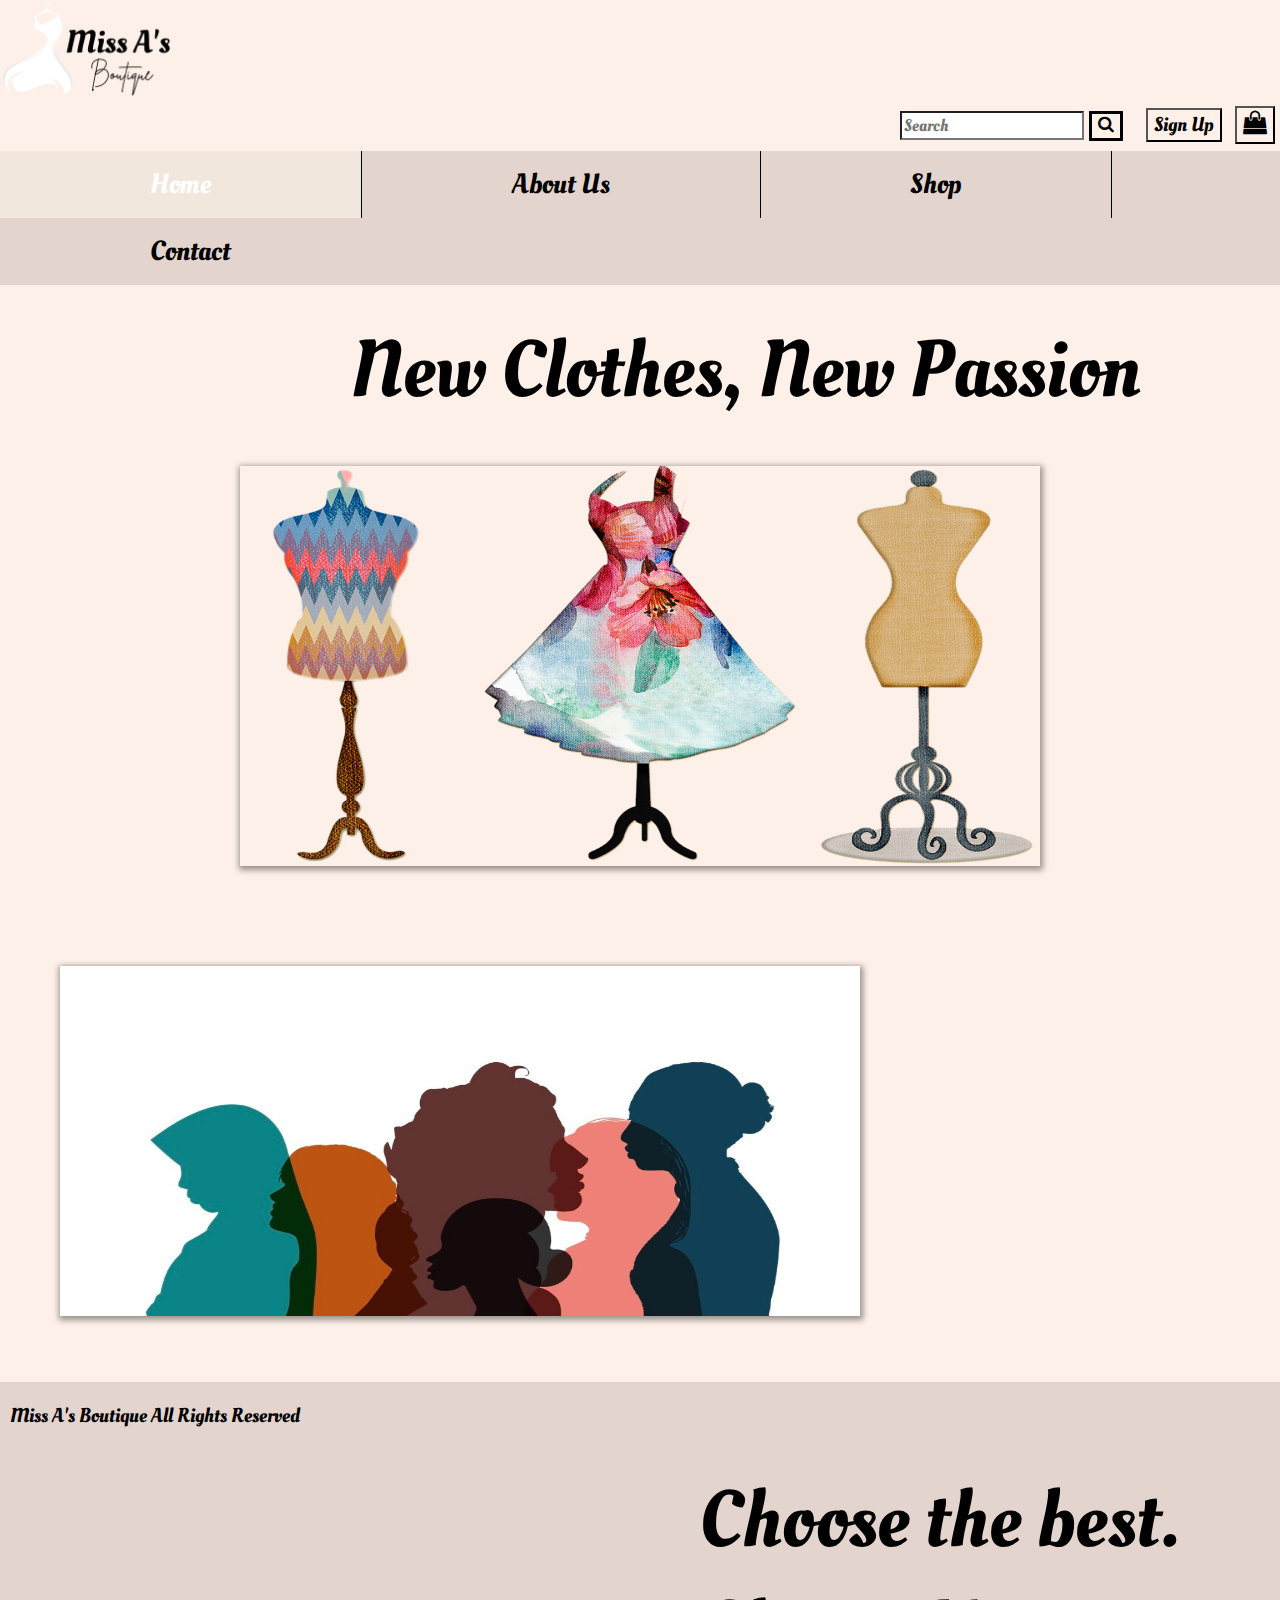
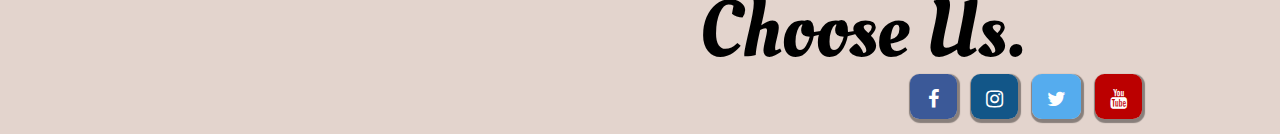
<file: index.html>
<!DOCTYPE html>
<html lang="en">
	<head>
		<meta name="viewport" content="width=device-width, initial-scale=1.0"/>
		<title>Home</title>
		<link rel="stylesheet" href="style.css">
		<link href="https://fonts.googleapis.com/css2?family=Oleo+Script:wght@700&display=swap" rel="stylesheet">
		<link rel="stylesheet" href="https://cdnjs.cloudflare.com/ajax/libs/font-awesome/4.7.0/css/font-awesome.min.css">
	</header>
	
	<body>
	
	<style> 
	.contents {
		padding-bottom: 500px;
	}
	</style>
		<div class="header">
		
			<img src="images\logo.png" alt ="logo" 
			style="height: 100px; ">
			
		<div class="search-container">
			<input type="text" placeholder="Search" name="search">
			<button type="submit"><i class="fa fa-search"></i></button>
		</div>
		
	<script>
	// Get the modal/form
	var modal = document.getElementById('id01');

	// When the user clicks anywhere outside of the modal, close it
	window.onclick = function(event) {
		if (event.target == modal) {
			modal.style.display = "none";
		}
	}
	</script>	
	
		<div class="SignUp-button">
			<button onclick="document.getElementById('id01').style.display='block'">Sign Up</button>
			<div id="id01" class="modal">
				<span onclick="document.getElementById('id01').style.display='none'" class="close" title="Close Modal">&times;</span>
				<form class="modal-content" action="/action_page.php">
					<div class="container">
					<img src="images\logo.png" alt ="logo" 
						style="height: 70px; margin-left: 150px; ">
						<h1>Sign Up</h1>
						<p>Please fill in this form to create an account.</p>
						<hr>
						<label for="email"><b>Username/Email</b></label>
						<input type="text" placeholder="Enter Email or Username" name="email" required>

						<label for="psw"><b>Password</b></label>
						<input type="password" placeholder="Enter Password" name="psw" required>

						<label for="psw-repeat"><b>Repeat Password</b></label>
						<input type="password" placeholder="Repeat Password" name="psw-repeat" required>
      
						<label>
							<input type="checkbox" checked="checked" name="remember" style="margin-bottom:15px"> Remember me
						</label>

						<p>By creating an account you agree to Miss A's Boutique Shop's <a href="#" style="color:dodgerblue">Privacy Policy</a> and <a href="#" style="color:dodgerblue">Terms & Privacy</a>.</p>

						<div class="clearfix">
							<button type="button" onclick="document.getElementById('id01').style.display='none'" class="cancelbtn">Cancel</button>
							<button type="submit" class="signupbtn">Sign Up</button>
						</div>
					</div>
				</form>
			</div>
		</div>
		
		<div class="bag-button">
		<button style="font-size:24px"><i class="fa fa-shopping-bag"></i></button>
		</div>
			
		</div>
		
		<div class="nav">
			<ul>
				<li><a class="active" href="index.html">Home</a></li>
				<li><a href="aboutuspage.html">About Us</a></li>
				<li><a href="shop.html">Shop</a></li>
				<li><a href="contact.html">Contact</a></li>
			</ul>
		</div>
		
		<div class="contents">
			
			<p> <span class="home1"> New Clothes, New Passion </span> </p>
			<img id="dress" src="images\dress.png" alt="dress">
			
			<img id="women" src="images\women.jpg" alt="women">
			<p> <span class="home2"> Choose the best. <br>Choose Us. </span> </p>
		</div>
		
		<div class="footer">
		
			<p> Miss A's Boutique All Rights Reserved</p>
			
			<a href="https://www.facebook.com/" class="fa fa-facebook"></a> 
			<a href="https://www.instagram.com/" class="fa fa-instagram"></a>
			<a href="https://twitter.com/?lang=en" class="fa fa-twitter"></a>
			<a href="https://www.youtube.com/" class="fa fa-youtube"></a>
		</div>

	</body>
</html>
</file>
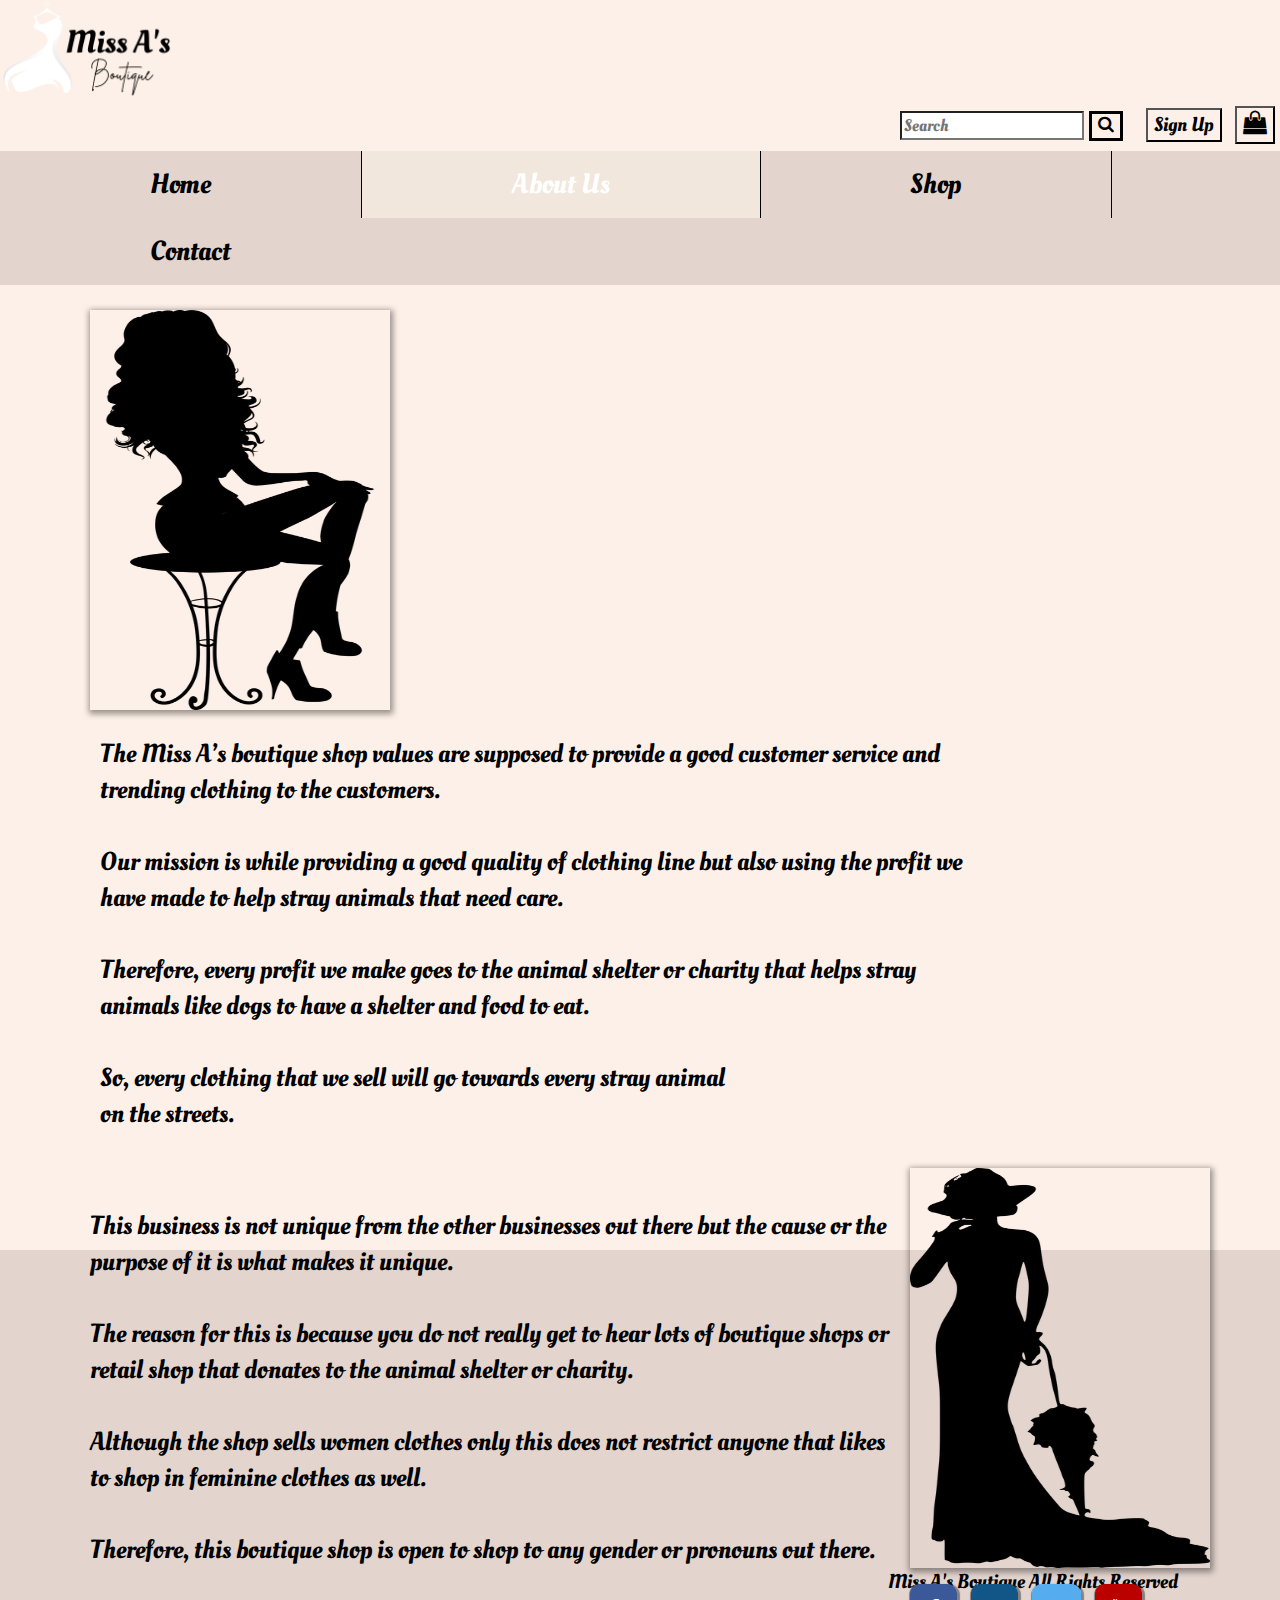
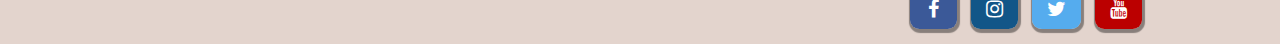
<file: aboutuspage.html>
<!DOCTYPE html>
<html lang="en">
	<head>
		<meta name="viewport" content="width=device-width, initial-scale=1.0"/>
		<title>About Us</title>
		<link rel="stylesheet" href="style.css">
		<link href="https://fonts.googleapis.com/css2?family=Oleo+Script:wght@700&display=swap" rel="stylesheet">
		<link rel="stylesheet" href="https://cdnjs.cloudflare.com/ajax/libs/font-awesome/4.7.0/css/font-awesome.min.css">
	</header>
	
	<body>
	
	<style>
	.contents {
	padding-bottom: 950px;
	}
	</style>
	
		<div class="header">
		
			<img src="images\logo.png" alt ="logo" 
			style="height: 100px; ">
			
		<div class="search-container">
			<input type="text" placeholder="Search" name="search">
			<button type="submit"><i class="fa fa-search"></i></button>
		</div>
		
		<script>
	// Get the modal/form
	var modal = document.getElementById('id01');

	// When the user clicks anywhere outside of the modal, close it
	window.onclick = function(event) {
		if (event.target == modal) {
			modal.style.display = "none";
		}
	}
	</script>	
		<div class="SignUp-button">
			<button onclick="document.getElementById('id01').style.display='block'">Sign Up</button>
			<div id="id01" class="modal">
				<span onclick="document.getElementById('id01').style.display='none'" class="close" title="Close Modal">&times;</span>
				<form class="modal-content" action="/action_page.php">
					<div class="container">
					<img src="images\logo.png" alt ="logo" 
						style="height: 70px; margin-left: 150px; ">
						<h1>Sign Up</h1>
						<p>Please fill in this form to create an account.</p>
						<hr>
						<label for="email"><b>Username/Email</b></label>
						<input type="text" placeholder="Enter Email or Username" name="email" required>

						<label for="psw"><b>Password</b></label>
						<input type="password" placeholder="Enter Password" name="psw" required>

						<label for="psw-repeat"><b>Repeat Password</b></label>
						<input type="password" placeholder="Repeat Password" name="psw-repeat" required>
      
						<label>
							<input type="checkbox" checked="checked" name="remember" style="margin-bottom:15px"> Remember me
						</label>

						<p>By creating an account you agree to Miss A's Boutique Shop's <a href="#" style="color:dodgerblue">Privacy Policy</a> and <a href="#" style="color:dodgerblue">Terms & Privacy</a>.</p>

						<div class="clearfix">
							<button type="button" onclick="document.getElementById('id01').style.display='none'" class="cancelbtn">Cancel</button>
							<button type="submit" class="signupbtn">Sign Up</button>
						</div>
					</div>
				</form>
			</div>
		</div>
		
		<div class="bag-button">
		<button style="font-size:24px"><i class="fa fa-shopping-bag"></i></button>
		</div>
			
		</div>
		
		<div class="nav">
			<ul>
				<li><a href="index.html">Home</a></li>
				<li><a class="active" href="aboutuspage.html">About Us</a></li>
				<li><a href="shop.html">Shop</a></li>
				<li><a href="contact.html">Contact</a></li>
			</ul>
		</div>
		
		<div class="contents">
		
			<img id="shadowgirl" src="images\shadowgirl.png" alt="shadowgirl">
			
			<div class="para1">
			
				<p> The Miss A’s boutique shop values are supposed to provide a good customer service and <br>trending  clothing to the customers. <br><br>

					Our mission is while providing a good quality of clothing line but also using the profit we <br> have made to help stray animals that need care. <br><br>

					Therefore, every profit we make goes to the animal shelter or charity that helps stray <br> animals like dogs to have a shelter and food to eat. <br><br>

					So, every clothing that we sell will go towards every stray animal <br> on the streets. </p>
			</div>
			
			<div class="para2">
			
				<p> This business is not unique from the other businesses out there but the cause or the <br> purpose of it is what makes it unique. <br><br>

					The reason for this is because you do not really get to hear lots of boutique shops or <br> retail shop that donates to the animal shelter or charity. <br><br>

					Although the shop sells women clothes only this does not restrict anyone that likes <br> to shop in feminine clothes as well. <br><br>

					Therefore, this boutique shop is open to shop to any gender or pronouns out there.</p>
				
			</div>
			
			<img id="girl" src="images\girl.png" alt="girl">
			
		</div>
		
		<div class="footer">
		
			<p> Miss A's Boutique All Rights Reserved</p>
			
			<a href="https://www.facebook.com/" class="fa fa-facebook"></a> 
			<a href="https://www.instagram.com/" class="fa fa-instagram"></a>
			<a href="https://twitter.com/?lang=en" class="fa fa-twitter"></a>
			<a href="https://www.youtube.com/" class="fa fa-youtube"></a>
		</div>

	</body>
</html>
</file>
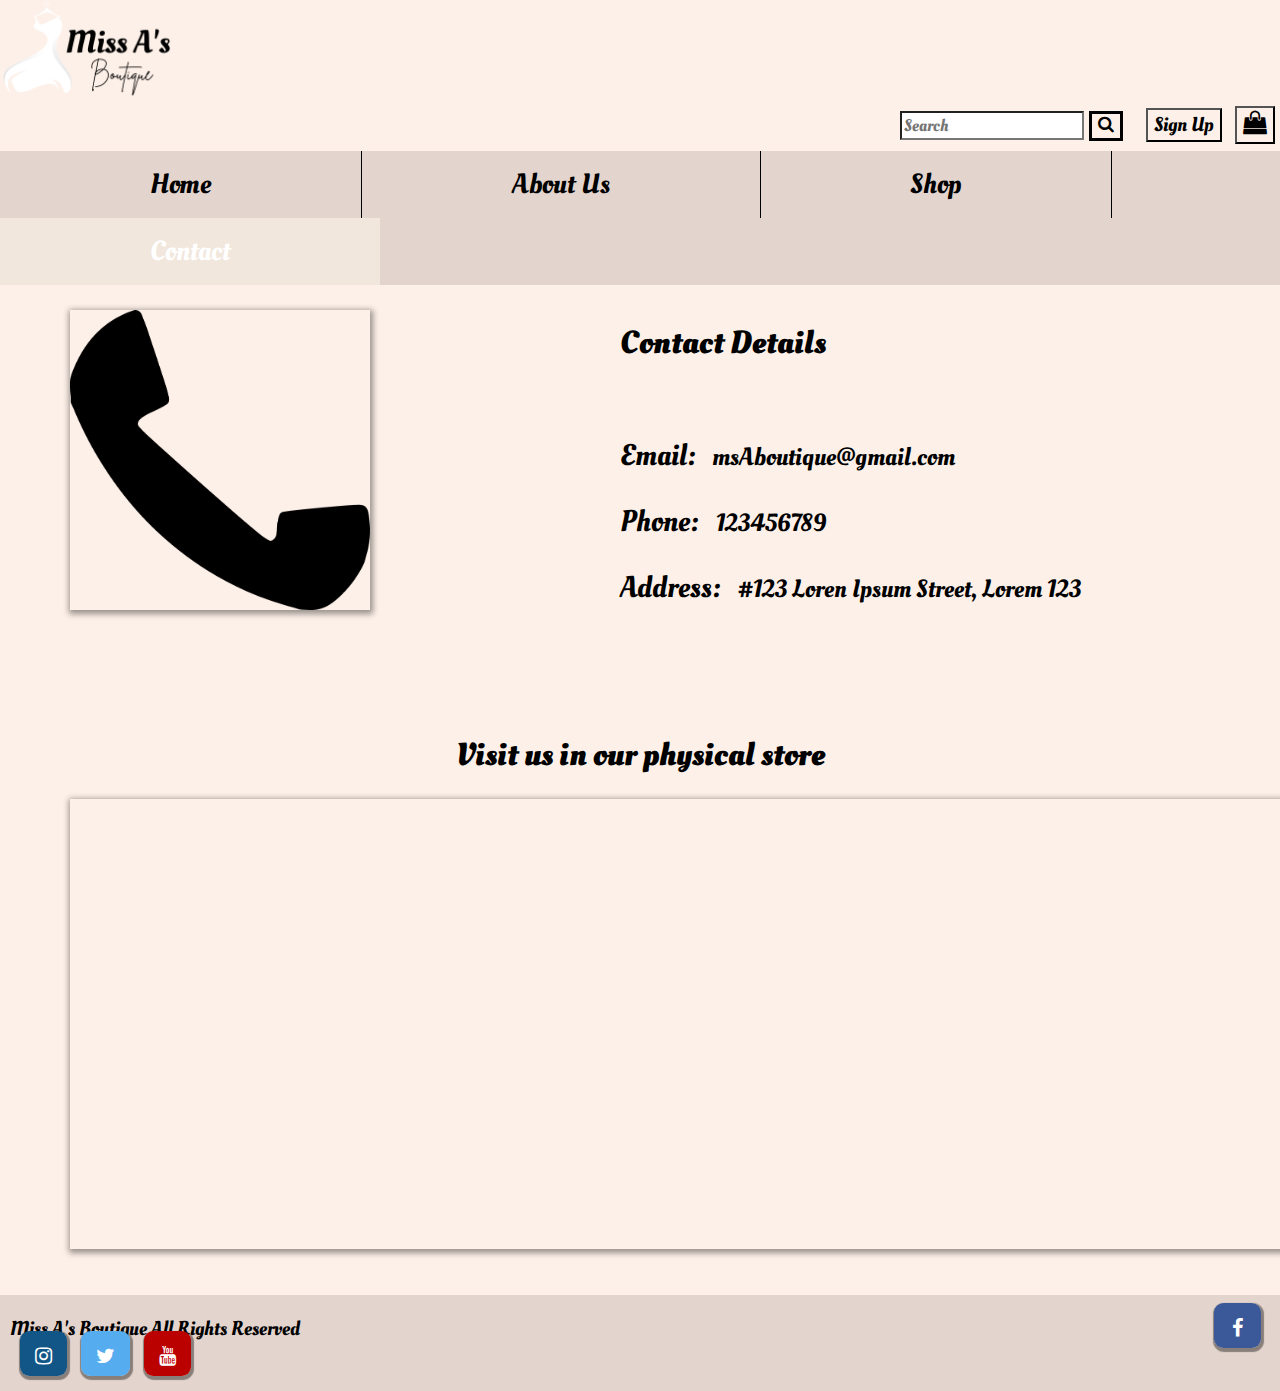
<file: contact.html>
<!DOCTYPE html>
<html lang="en">
	<head>
		<meta name="viewport" content="width=device-width, initial-scale=1.0"/>
		<title>Contact Us</title>
		<link rel="stylesheet" href="style.css">
		<link href="https://fonts.googleapis.com/css2?family=Oleo+Script:wght@700&display=swap" rel="stylesheet">
		<link rel="stylesheet" href="https://cdnjs.cloudflare.com/ajax/libs/font-awesome/4.7.0/css/font-awesome.min.css">
	</header>
	
	<body>
	
	<style>
	.contents {
		padding-bottom: 40px;
	}
	</style>
	
		<div class="header">
		
			<img src="images\logo.png" alt ="logo" 
			style="height: 100px; ">
			
		<div class="search-container">
			<input type="text" placeholder="Search" name="search">
			<button type="submit"><i class="fa fa-search"></i></button>
		</div>
		
		<script>
	// Get the modal/form
	var modal = document.getElementById('id01');

	// When the user clicks anywhere outside of the modal, close it
	window.onclick = function(event) {
		if (event.target == modal) {
			modal.style.display = "none";
		}
	}
	</script>	
		<div class="SignUp-button">
			<button onclick="document.getElementById('id01').style.display='block'">Sign Up</button>
			<div id="id01" class="modal">
				<span onclick="document.getElementById('id01').style.display='none'" class="close" title="Close Modal">&times;</span>
				<form class="modal-content" action="/action_page.php">
					<div class="container">
					<img src="images\logo.png" alt ="logo" 
						style="height: 70px; margin-left: 150px; ">
						<h1>Sign Up</h1>
						<p>Please fill in this form to create an account.</p>
						<hr>
						<label for="email"><b>Username/Email</b></label>
						<input type="text" placeholder="Enter Email or Username" name="email" required>

						<label for="psw"><b>Password</b></label>
						<input type="password" placeholder="Enter Password" name="psw" required>

						<label for="psw-repeat"><b>Repeat Password</b></label>
						<input type="password" placeholder="Repeat Password" name="psw-repeat" required>
      
						<label>
							<input type="checkbox" checked="checked" name="remember" style="margin-bottom:15px"> Remember me
						</label>

						<p>By creating an account you agree to Miss A's Boutique Shop's <a href="#" style="color:dodgerblue">Privacy Policy</a> and <a href="#" style="color:dodgerblue">Terms & Privacy</a>.</p>

						<div class="clearfix">
							<button type="button" onclick="document.getElementById('id01').style.display='none'" class="cancelbtn">Cancel</button>
							<button type="submit" class="signupbtn">Sign Up</button>
						</div>
					</div>
				</form>
			</div>
		</div>
		
		<div class="bag-button">
		<button style="font-size:24px"><i class="fa fa-shopping-bag"></i></button>
		</div>
			
		</div> <!--closing tag for the div class for header-->
		
		<div class="nav">
			<ul>
				<li><a href="index.html">Home</a></li>
				<li><a href="aboutuspage.html">About Us</a></li>
				<li><a href="shop.html">Shop</a></li>
				<li><a class="active" href="contact.html">Contact</a></li>
			</ul>
		</div>
		
		<div class="contents">
			<img id="phone" src="images\phone.png" alt="phone">
			
			<div class="contactDetails">
			
				<h1> Contact Details </h1>
				
					<p> <span class="email"> Email:</span> msAboutique@gmail.com </p>
					<p> <span class="phone"> Phone: </span> 123456789 </p>
					<p> <span class="address"> Address: </span> #123 Loren Ipsum Street, Lorem 123 </p>
			</div>
			
			<h1 id="mh" style="text-align: center; padding-top: 100px;"> Visit us in our physical store </h1>
			<iframe id="map" src="https://www.google.com/maps/embed?pb=!1m18!1m12!1m3!1d2990.274257380938!2d-70.56068388481569!3d41.45496659976631!2m3!1f0!2f0!3f0!3m2!1i1024!2i768!4f13.1!3m3!1m2!1s0x89e52963ac45bbcb%3A0xf05e8d125e82af10!2sDos%20Mas!5e0!3m2!1sen!2sus!4v1671220374408!5m2!1sen!2sus" 
			width="1400" height="450" style="border:0; margin-left: 70px; box-shadow: 1px 2px 6px 2px rgba(0,0,0,.4);" allowfullscreen="" loading="lazy" referrerpolicy="no-referrer-when-downgrade"></iframe>
			
		</div>
		
		<div class="footer">
		
			<p> Miss A's Boutique All Rights Reserved</p>
			
			<a href="https://www.facebook.com/" class="fa fa-facebook"></a> 
			<a href="https://www.instagram.com/" class="fa fa-instagram"></a>
			<a href="https://twitter.com/?lang=en" class="fa fa-twitter"></a>
			<a href="https://www.youtube.com/" class="fa fa-youtube"></a>
		</div>

	</body>
</html>
</file>
<file: style.css>
/*eliminating the white space around the webpage/styling body*/
body {
	display: block;
	margin: 0px;
	font-family: 'Oleo Script', cursive;
}
/* styling the Header container */
.header {
	background: #FDF0E8;
	color: black;
	padding-bottom:0px;
}

/* styling the search container */
.header .search-container {
	display: inline-block;
	padding-left:900px;
	padding-bottom:10px;
}
/* styling the input box */
.header input[type=text] {
	font-size: 17px;
	border-radius: 0%;
	font-family: 'Oleo Script', cursive;
}

/* styling the search button */
.header .search-container button {
	float: right;
	padding-bottom: 3px;
	margin-top: 0px;
	margin-right: 20px;
	margin-left: 5px;
	background: #FDF0E8;
	font-size: 17px;
	border: solid;
	cursor: pointer;
	display: inline-block;
}

.header .search-container button:hover {
	background: #ccc;
	font-size: 17px;
}

/* styling the bag container */
.header .bag-button {
	display: inline;
	margin-left: 10px;
}
/* styling the bag button */
.header .bag-button button {
	background: #FDF0E8;
	padding-bottom: 5px;
}

.header .bag-button button:hover {
	background: #ccc;
}

/* styling the navigation bar */
.nav ul {
	list-style-type: none; /* removes the bullet points in list in nav */
	margin: 0px;
	padding: 0px;
	overflow: hidden;
	background-color: #E3D4CD;
	font-size: 28px;
}

.nav li {
	float: left;
	border-right:1px solid #000000;/*adding border*/
}

.nav li:last-child {
	border-right: none; /*removing the right border on the last contact nav */
}

.nav li a {
	display: block;
	color: black;
	text-align: center;
	padding: 14px 149.89px; /*put spaces between the links */
	text-decoration: none;
}

.nav li a:hover:not(.active) {
	background-color: #F1E7DD;
	color: white;
	
}

.nav .active {
	background-color: #F1E7DD;
	color: white;
	
}

/*container for the body section of the webpages*/
.contents {
	background: #FDF0E8;
	padding-top: 15px;
}

/*styling images*/
.contents #women {
	width: 800px;
	height: 350px;
	display: inline-block;
	margin-left: 60px;
	margin-right: 10px;
	margin-top: 100px;
	float: left;
	box-shadow: 1px 2px 6px 2px rgba(0,0,0,.4);
}
.contents .home2 {
	font-size: 80px;
	padding-left: 0px;
	float: right;
	margin-top:150px;
	margin-right:100px;
}

.contents #dress {
	width: 800px;
	height: 400px;
	display: block;
	margin-left: auto;
	margin-right: auto;
	margin-top: 40px;
	box-shadow: 1px 2px 6px 2px rgba(0,0,0,.4);
}
.contents .home1 {
	font-size: 80px;
	padding-left: 350px;
}

.contents #shadowgirl {
	width: 300px;
	height: 400px;
	display:inline-block;
	margin-left: 90px;
	margin-right: 0px;
	margin-top: 10px;
	float: left;
	box-shadow: 1px 2px 6px 2px rgba(0,0,0,.4);
}

.contents .para1 p {
	font-size: 26px;
	padding-left: 100px;
	float: left;
	text-align: left;

}

.contents .para2 p {
	font-size: 26px;
	padding-left: 90px;
	float: left;
	text-align: left;
	margin-top: 50px;

}

.contents #girl {
	width: 300px;
	height: 400px;
	display:inline-block;
	margin-left: 0px;
	margin-right: 70px;
	margin-top: 10px;
	float: right;
	box-shadow: 1px 2px 6px 2px rgba(0,0,0,.4);
	
}

.contents #phone {
	width: 300px;
	height: 300px;
	display:inline-block;
	margin-left: 70px;
	margin-right: 250px;
	margin-top: 10px;
	float: left;
	box-shadow: 1px 2px 6px 2px rgba(0,0,0,.4);
	
}

.contents .contactDetails p {
	font-size: 25px;
}

.contents .contactDetails h1 {
	margin-bottom: 70px;
	text-align: left;
}

.contents .contactDetails .email {
	font-size: 30px;
	margin-right: 10px;
}

.contents .contactDetails .phone {
	font-size: 30px;
	margin-right: 10px;
}

.contents .contactDetails .address {
	font-size: 30px;
	margin-right: 10px;
}

/*styling the pictures in the shop webpage*/
.contents #whitedress {
	height: 400px;
	width: 300px;
	margin-left: 100px;
	margin-top: 30px;
	box-shadow: 1px 2px 6px 2px rgba(0,0,0,.4);
}

.contents #reddress {
	height: 400px;
	width: 300px;
	margin-left: 200px;
	margin-top: 30px;
	box-shadow: 1px 2px 6px 2px rgba(0,0,0,.4);
}

.contents #bluedress {
	height: 400px;
	width: 300px;
	margin-left: 200px;
	margin-top: 30px;
	box-shadow: 1px 2px 6px 2px rgba(0,0,0,.4);
}

.contents #orangedress {
	height: 400px;
	width: 300px;
	margin-left: 100px;
	margin-top: 30px;
	box-shadow: 1px 2px 6px 2px rgba(0,0,0,.4);
}

.contents #whiteromper {
	height: 400px;
	width: 300px;
	margin-left: 200px;
	margin-top: 30px;
	box-shadow: 1px 2px 6px 2px rgba(0,0,0,.4);
}

.contents #yellowdress {
	height: 400px;
	width: 300px;
	margin-left: 200px;
	margin-top: 30px;
	box-shadow: 1px 2px 6px 2px rgba(0,0,0,.4);
}
/*styling the dress details/pricing in the shop webpage*/
.contents .price1 {
	display:inline-block;
	margin-left: 180px;
}
.contents .price2 {
	display:inline-block;
	margin-left: 360px;
}

.contents .price3 {
	display:inline-block;
	margin-left: 380px;
}
.contents .price4 {
	display:inline-block;
	margin-left: 180px;
}
.contents .price5 {
	display:inline-block;
	margin-left: 340px;
}

.contents .price6 {
	display:inline-block;
	margin-left: 340px;
}

/*styling the buttons in the shop webpage*/

.button {
	font-size: 19px;
	padding: 5px 25px;
	cursor: pointer;
	display: inline-block;
	box-shadow: 1px 2px 5px 2px rgba(0,0,0,.4);
	transition-duration: 0.4s;
	font-family: 'Oleo Script', cursive;
	border-radius: 12px;
	background-color: #FDF0E8; 
	color: black; 
	border: 2px #000000;
	margin-top: 5px;
	margin-bottom: 30px;
}
.button1 {
	margin-left: 185px;
}
.button2 {
	margin-left: 360px;
}
.button3 {
	margin-left: 370px;
}
.button4 {
	margin-left: 185px;
}
.button5 {
	margin-left: 360px;
}
.button6 {
	margin-left: 370px;
}
.button1:hover {
	background-color: #E3D4CD;
	color: white;
}
.button2:hover {
	background-color: #E3D4CD;
	color: white;
}
.button3:hover {
	background-color: #E3D4CD;
	color: white;
}
.button4:hover {
	background-color: #E3D4CD;
	color: white;
}
.button5:hover {
	background-color: #E3D4CD;
	color: white;
}
.button6:hover {
	background-color: #E3D4CD;
	color: white;
}

/*styling footer container*/
.footer {
	padding-right: 0px;
	padding-left: 10px;
	padding-bottom: 20px;
	padding-top: 20px;
	background: #E3D4CD;
	font-size: 20px;
}

.footer .fa {
	text-align: center;
	text-decoration: none;
	display: inline;
}

.footer .fa:hover {
    opacity: 0.5;
}

.footer p {
	display: inline; /*so that the social media buttons align with the text in footer*/
	margin-right: 10px;
}

/* Facebook button*/
.footer .fa-facebook {
	background: #3B5998;
	color: white;
	border-radius: 20%;
	margin-top: 20px;
	margin-left: 900px;
	margin-bottom: 0px;
	padding: 15px 18px 10px 18px;
	box-shadow: 1px 2px 1px 2px rgba(0,0,0,.4);
}

/* Instagram button*/
.footer .fa-instagram {
	background: #125688;
	color: white;
	border-radius: 20%;
	margin-top: 20px;
	margin-left: 10px;
	margin-bottom: 0px;
	padding: 15px 15px 10px 15px;
	box-shadow: 1px 2px 1px 2px rgba(0,0,0,.4);
}

/* Twitter button*/
.footer .fa-twitter {
	background: #55ACEE;
	color: white;
	border-radius: 20%;
	margin-top: 20px;
	margin-left: 10px;
	margin-bottom: 0px;
	padding: 15px 15px 10px 15px;
	box-shadow: 1px 2px 1px 2px rgba(0,0,0,.4);
}

/* Youtube button*/
.footer .fa-youtube {
	background: #bb0000;
	color: white;
	border-radius: 20%;
	margin-top: 20px;
	margin-left: 10px;
	margin-bottom: 0px;
	padding: 15px 15px 10px 15px;
	box-shadow: 1px 2px 1px 2px rgba(0,0,0,.4);
}

/* Styling the sign up form */

/* Full-width input fields */
.header .SignUp-button input[type=text], input[type=password] {
	width: 100%;
	padding-right: 2px;
	padding-top: 10px;
	margin: 5px 0 22px 0;
	display: inline-block;
	border: none;
	background: #ffffff;
	font-family: 'Oleo Script', cursive;
	font-size: 15px;
}

/* Add a background color when the inputs get focus */
.header .SignUp-button input[type=text]:focus, input[type=password]:focus {
	background-color: #ddd;
	outline: none;
}

/* styling the sign-up container */
.header .SignUp-button {
	display: inline;
	cursor: pointer;
}
/* styling the sign-up button */
.header .SignUp-button button {
	font-size: 20px;
	background: #FDF0E8;
	font-family: 'Oleo Script', cursive;
}

.header .SignUp-button button:hover {
	background: #ccc;
}

/* Extra styles for the cancel button */
.header .SignUp-button .cancelbtn {
	float: right;
	width: 30%;
	background-color: #FFFFFF;
   
}

/* Float cancel and signup buttons and add an equal width */
.header .SignUp-button .cancelbtn, .signupbtn {
	float: left;
	width: 30%;
	background-color: #FFFFFF;
	margin-left: 50px;
}

/* Add padding to container elements */
.header .SignUp-button .container {
	padding: 16px;
}

/* The Modal (background) */
.header .SignUp-button .modal {
	display: none; /* Hidden by default */
	position: fixed; /* Stay in place */
	z-index: 1; /* Sit on top */
	left: 0;
	top: 0;
	width: 40%; /* Full width */
	height: 70%; /* Full height */
	overflow: auto; /* Enable scroll if needed */
	background-color: #474e5d;
	padding-top: 50px;
	margin-left: 500px;
	margin-top: 100px;
}

/* Modal Content/Box */
.header .SignUp-button .modal-content {
	background-color: #FDF0E8;
	margin: 5% auto 15% auto; /* 5% from the top, 15% from the bottom and centered */
	border: 1px solid #888;
	width: 80%; /* Could be more or less, depending on screen size */
}

/* Style the horizontal ruler between the headings and the input fields */
.header .SignUp-button hr {
	border: 1px solid #000000;
	margin-bottom: 25px;
}
 
/* The Close Button (x) */
.header .SignUp-button .close {
	position: absolute;
	right: 35px;
	top: 15px;
	font-size: 40px;
	font-weight: bold;
	color: #f1f1f1;
}

.header .SignUp-button .close:hover,
.header .SignUp-button .close:focus {
	color: #f44336;
	cursor: pointer;
}

/* Clear floats */
.header .SignUp-button .clearfix::after {
	content: "";
	clear: both;
	display: table;
}

/* Styling the out of stock details */
.contents #shop1 {
	display: inline-block;
	margin-left: 210px;
}
.contents #shop2 {
	display: inline-block;
	margin-left: 420px;
}
.contents #shop3 {
	display: inline-block;
	margin-left: 440px;
}
.contents #shop4 {
	display: inline-block;
	margin-left: 210px;
}
.contents #shop5 {
	display: inline-block;
	margin-left: 420px;
}
.contents #shop6 {
	display: inline-block;
	margin-left: 440px;
}


/* Change styles for cancel button and signup button on extra small screens */
@media screen and (max-width: 300px) {
.header .SignUp-button .cancelbtn, .signupbtn {
    width: 100%;
  }
}

/*Responsive designs*/

/*Mobile screens*/
@media only screen and (max-width: 768px) {
.header img {
	width: 200px;
	height:50px;
	}
.header input[type=text] {
	font-size: 17px;
	border-radius: 0%;
	font-family: 'Oleo Script', cursive;
	padding-right: 100px;
	}
.header .search-container {
	display: block;
	padding-left:1px;
	padding-bottom:10px;
}
.header .search-container button {
	float: left;
	padding-bottom: 3px;
	margin-top: 0px;
	margin-right: 3px;
	margin-left: 5px;
	background: #FDF0E8;
	font-size: 17px;
	border: solid;
	cursor: pointer;
	display: inline-block;
	}
.header .SignUp-button button {
	font-size: 20px;
	background: #FDF0E8;
	font-family: 'Oleo Script', cursive;
	margin-left: 5px;
	margin-bottom:10px;
	}
.nav li a {
	display: block;
	color: black;
	text-align: center;
	padding: 3px 214px; /*put spaces between the links */
	text-decoration: none;
	font-size: 28px;
	}
.contents .home1 {
	font-size: 40px;
	padding-left: 15px;
	}
.contents #dress {
	height: 200px;
	width: 400px;
	}

.contents #women {
	height: 200px;
	width: 400px;
	margin-left: 40px;
	}
.contents .home2 {
	font-size: 40px;
	padding-left: 15px;
	margin-top:10px;
	}
.footer .fa-facebook{
	background: #3B5998;
	color: white;
	border-radius: 20%;
	margin-top: 0px;
	margin-left: 100px;
	margin-bottom: 0px;
	padding: 15px 18px 10px 18px;
	box-shadow: 1px 2px 1px 2px rgba(0,0,0,.4);
}
.footer p {
	margin-bottom:20px;
	margin-left: 50px;
	display: block;
}

.contents .para1 p {
	margin-bottom:10px;
	margin-left: 9px;
	display: block;
	font-size: 15px;
	padding-left: 0px;
	margin-right: 0px;
	}
.contents #shadowgirl {
	height:120px;
	width: 100px;
	margin-left:5px;
	
}
.contents .para2 p {
	margin-bottom:10px;
	margin-left: 10px;
	display: block;
	font-size: 15px;
	padding-left: 0px;
	display: block;
	}
	
.contents #girl {
	height:120px;
	width: 100px;
	margin-left:5px;
	
	}
.contents #whitedress {
	height: 150px;
	width: 150px;
	margin-left:10px;
	}
.contents #reddress {
	height: 150px;
	width: 150px;
	margin-left:10px;
	}
.contents #bluedress {
	height: 150px;
	width: 140px;
	margin-left:10px;
	}

.contents #orangedress {
	height: 150px;
	width: 150px;
	margin-left:10px;
}
.contents #whiteromper {
	height: 150px;
	width: 150px;
	margin-left:10px;
	}
.contents #yellowdress {
	height: 150px;
	width: 140px;
	margin-left:10px;
	}

.button {
	font-size: 10px;
	padding: 5px 10px;
	cursor: pointer;
	display: inline-block;
	box-shadow: 1px 2px 5px 2px rgba(0,0,0,.4);
	transition-duration: 0.4s;
	font-family: 'Oleo Script', cursive;
	border-radius: 12px;
	background-color: #FDF0E8; 
	color: black; 
	border: 2px #000000;
	margin-top: 5px;
	margin-bottom: 30px;
	}
.button1 {
	margin-left: 40px;
	display:inline-block;
	}
.button2 {
	margin-left: 110px;
	display:inline-block;
	}
.button3 {
	margin-left: 86px;
	display:inline-block;
	}
.button4 {
	margin-left: 40px;
	display:inline-block;
	}
.button5 {
	margin-left: 110px;
	display:inline-block;
	}
.button6 {
	margin-left: 86px;
	display:inline-block;
	}
.contents .contactDetails p {
	font-size: 16px;
	}
.contents #phone {
	width: 100px;
	height:100px;
	margin-left:200px;
	margin-bottom: 20px;
}
.contents .contactDetails h1 {
	margin-bottom: 0px;
	text-align: center;
	font-size: 20px;
	margin-top:100px;
	margin-left: 0px;
	}
.contents .contactDetails {
	margin-bottom: 0px;
}

.contents .contactDetails .email {
	font-size: 20px;
	margin-left: 110px;
	}

.contents .contactDetails .phone {
	font-size: 20px;
	margin-left: 110px;
	}

.contents .contactDetails .address {
	font-size: 20px;
	margin-left: 110px;
	margin-bottom:0px;
	}
.contents #map {
	width:400px; 
	height: 200px;
	margin-right: 0px;
	
	}
.contents #mh h1 {
	text-align: centre:
	}
/*styling the dress details/pricing in the shop webpage*/
.contents .price1 {
	display:inline-block;
	margin-left: 20px;
	font-size: 15px;
	}
.contents .price2 {
	display:inline-block;
	margin-left: 25px;
	font-size: 15px;
	}

.contents .price3 {
	display:inline-block;
	margin-left: 37px;
	font-size: 15px;
	}
.contents .price4 {
	display:inline-block;
	margin-left: 10px;
	font-size: 15px;
	}
.contents .price5 {
	display:inline-block;
	margin-left: 15px;
	font-size: 15px;
	}

.contents .price6 {
	display:inline-block;
	margin-left: 15px;
	font-size: 15px;
	}
	
/*Styling the form in mobile screens*/

/* The Modal (background) */
.header .SignUp-button .modal {
	display: none; /* Hidden by default */
	position: fixed; /* Stay in place */
	z-index: 1; /* Sit on top */
	left: 0;
	top: 0;
	width: 100%; /* Full width */
	height: 70%; /* Full height */
	overflow: auto; /* Enable scroll if needed */
	background-color: #474e5d;
	padding-top: 50px;
	margin-left: 0px;
	margin-top: 100px;
	}
	
/* Styling the out of stock details in mobile screens */
.contents #shop1 {
	display: inline-block;
	margin-left: 30px;
}
.contents #shop2 {
	display: inline-block;
	margin-left: 100px;
}
.contents #shop3 {
	display: inline-block;
	margin-left: 110px;
}
.contents #shop4 {
	display: inline-block;
	margin-left: 30px;
}
.contents #shop5 {
	display: inline-block;
	margin-left: 100px;
}
.contents #shop6 {
	display: inline-block;
	margin-left: 110px;
}
	
.contents #Promotions h1 {
	padding-left:0px;
	}
}

.contents #Promotions h1 {
	padding-left:550px;
}
</file>
